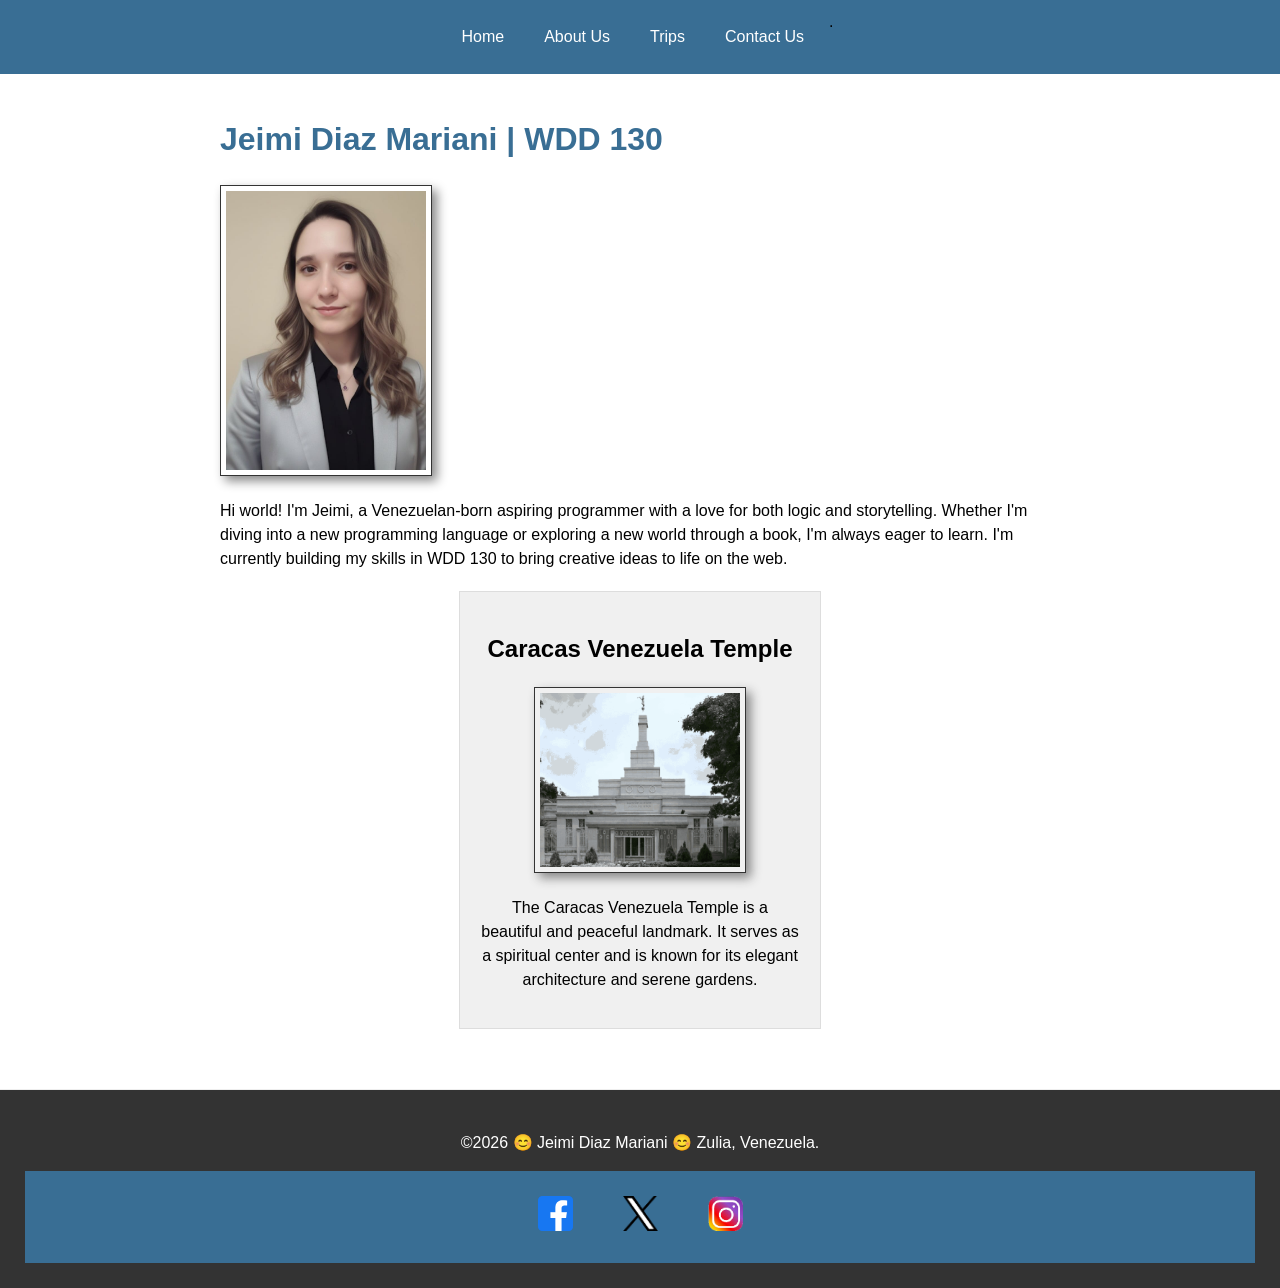
<file: index.html>
<!DOCTYPE html>
<html lang="en">

<head>
    <meta charset="UTF-8">
    <meta name="viewport" content="width=device-width, initial-scale=1.0">
    <meta name="description"
      content="Home page for Jeimi Diaz Mariani in WDD 130 at BYU-Idaho, featuring course projects and information about Caracas Venezuela Temple.">
    <meta name="author" content="Jeimi Diaz Mariani">
    <title>Jeimi Diaz Mariani | WDD 130</title>
    <link rel="stylesheet" href="styles/styles.css">
</head>

<body>
    <header>
        <nav>
            <a href="index.html">Home</a>
            <a href="wwr/about.html">About Us</a>
            <a href="wwr/trips.html">Trips</a>
            <a href="wwr/contact.html">Contact Us</a>.
        </nav>
    </header>
    <main>
        <h1>Jeimi Diaz Mariani | WDD 130</h1>
        <img src="images/profile.jpg" alt="Photo of Jeimi Diaz" width="300">

        <p>Hi world! I'm Jeimi, a Venezuelan-born aspiring programmer with a love for both logic and
            storytelling. Whether I'm diving into a new programming language or exploring a new
            world through a book, I'm always eager to learn. I'm currently building my skills in WDD
            130 to bring creative ideas to life on the web.</p>

        <aside>
            <h2>Caracas Venezuela Temple</h2>
            <img src="images/caracas-temple.png"
              alt="The Caracas Venezuela Temple building with its unique architecture">
            <p>
                The Caracas Venezuela Temple is a beautiful and peaceful landmark.
                It serves as a spiritual center and is known for its elegant architecture and serene
                gardens.
            </p>
        </aside>
    </main>

    <footer>
        <p>&copy;2026 😊 Jeimi Diaz Mariani 😊 Zulia, Venezuela.</p>
        <nav class="socialmedia">
            <a href="https://facebook.com" target="_blank">
                <img src="images/facebook.png" alt="Facebook">
            </a>
            <a href="https://twitter.com" target="_blank">
                <img src="images/twitter.png" alt="Twitter">
            </a>
            <a href="https://instagram.com" target="_blank">
                <img src="images/instagram.png" alt="Instagram">
            </a>
        </nav>
    </footer>
</body>

</html>
</file>
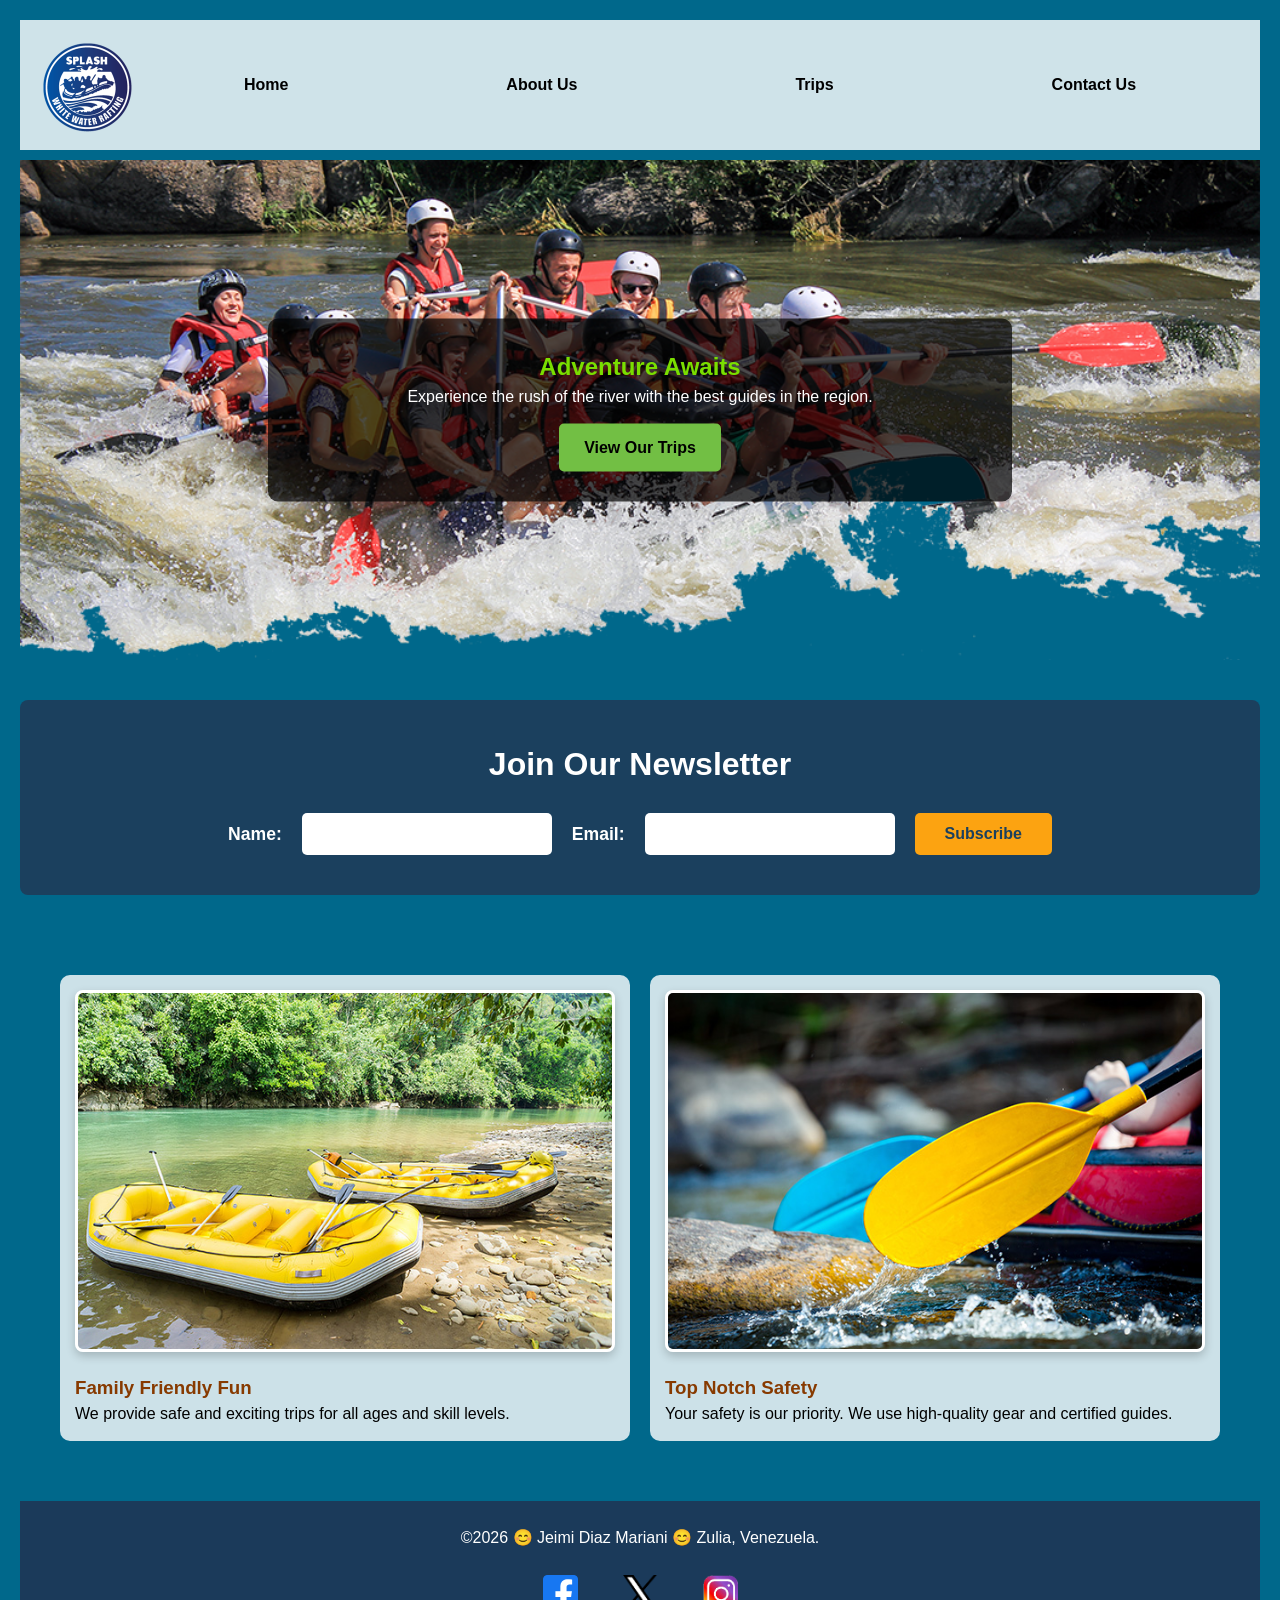
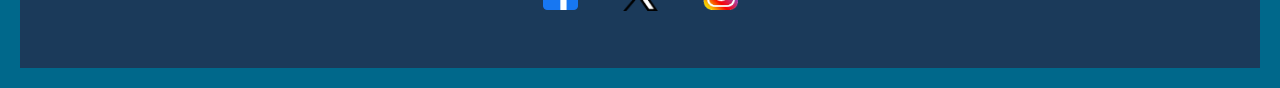
<file: wwr/index.html>
<!DOCTYPE html>
<html lang="en">

<head>
    <meta charset="UTF-8">
    <meta name="viewport" content="width=device-width, initial-scale=1.0">
    <meta name="description"
      content="Contact White Water Rafting for questions, reservations, or feedback. We are located in the heart of the mountains.">
    <meta name="author" content="Jeimi Diaz Mariani">
    <title>Index | White Water Rafting</title>
    <link rel="stylesheet" href="styles/rafting.css">
</head>

<body>
    <header>
        <img src="images/logo.png" alt="Rafting Company Logo">
        <nav>
            <a href="index.html">Home</a>
            <a href="about.html">About Us</a>
            <a href="trips.html">Trips</a>
            <a href="contact.html">Contact Us</a>
        </nav>
    </header>

    <main>
        <div class="ihero">
            <img src="images/hero-image.jpg" alt="Rafting adventure background">
            <article class="ihero-msg">
                <h1>Adventure Awaits</h1>
                <p>Experience the rush of the river with the best guides in the region.</p>
                <a href="trips.html" class="btn-hero">View Our Trips</a>
            </article>
        </div>

        <section class="newsletter">
            <h2>Join Our Newsletter</h2>
            <form>
                <label for="name">Name:</label>
                <input type="text" id="name" name="name" required>

                <label for="email">Email:</label>
                <input type="email" id="email" name="email" required>

                <button type="submit">Subscribe</button>
            </form>
        </section>

        <section class="ihome-grid">
            <div class="igrid-item">
                <img src="images/rafting-offering.jpg" alt="Rafting team">
                <h3>Family Friendly Fun</h3>
                <p>We provide safe and exciting trips for all ages and skill levels.</p>
            </div>
            <div class="igrid-item">
                <img src="images/safety-gear.jpg" alt="Safety gear">
                <h3>Top Notch Safety</h3>
                <p>Your safety is our priority. We use high-quality gear and certified guides.</p>
            </div>
        </section>
    </main>

    <footer>
        <p>&copy;2026 😊 Jeimi Diaz Mariani 😊 Zulia, Venezuela.</p>
        <nav class="socialmedia">
            <a href="https://facebook.com" target="_blank">
                <img src="images/facebook.png" alt="By clicking here you can visit Facebook.com">
            </a>
            <a href="https://twitter.com" target="_blank">
                <img src="images/twitter.png" alt="By clicking here you can visit Twitter">
            </a>
            <a href="https://instagram.com" target="_blank">
                <img src="images/instagram.png" alt="By clicking here you can visit Instagram">
            </a>
        </nav>
    </footer>
</body>

</html>
</file>
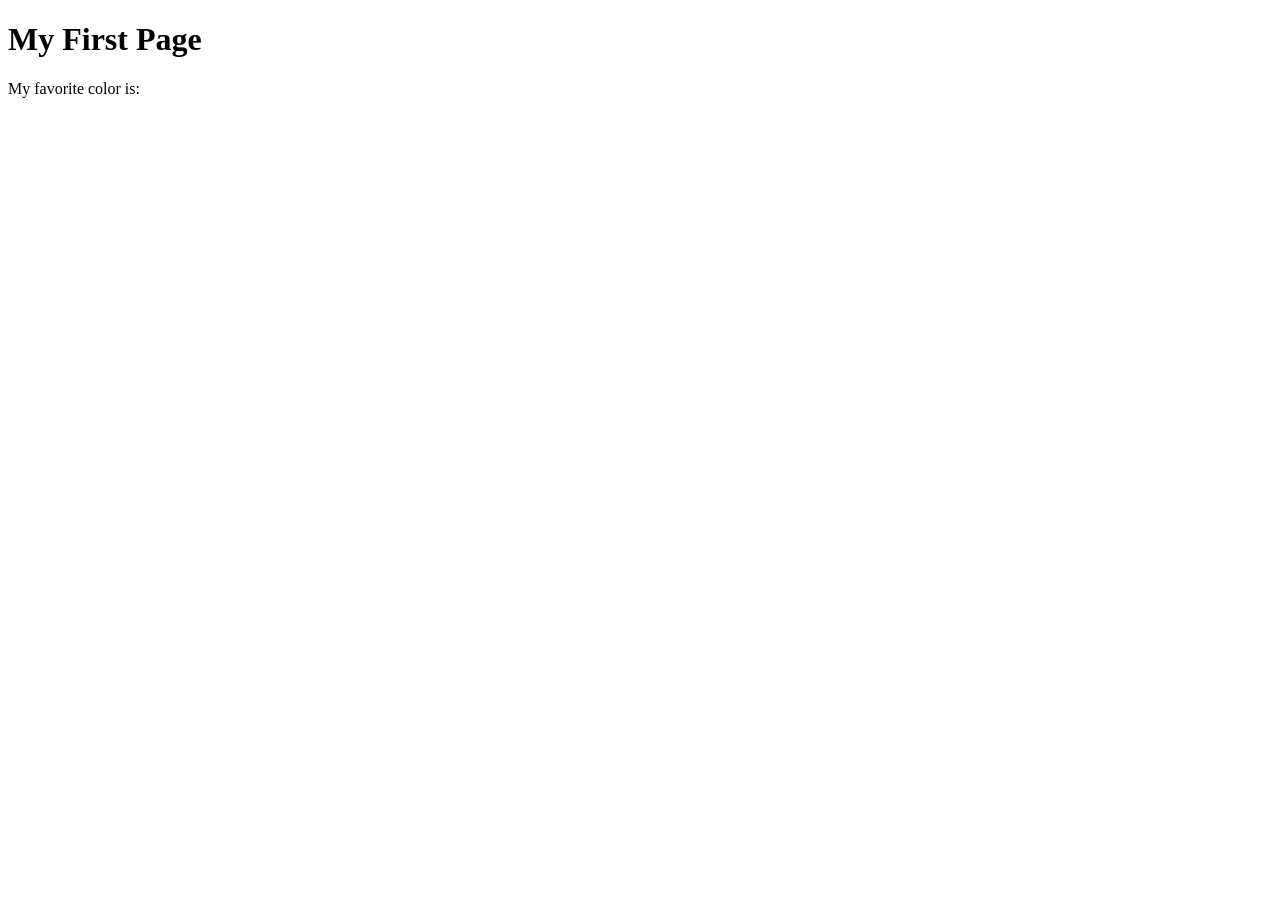
<file: week01/first-page.html>
<!DOCTYPE html>
<html lang="en">
<head>
    <meta charset="UTF-8">
    <meta name="viewport" content="width=device-width, initial-scale=1.0">
    <title>My First Page</title>
</head>
<body>
    <h1>My First Page</h1>
    <p>My favorite color is: </p>
</body>
</html>
</file>
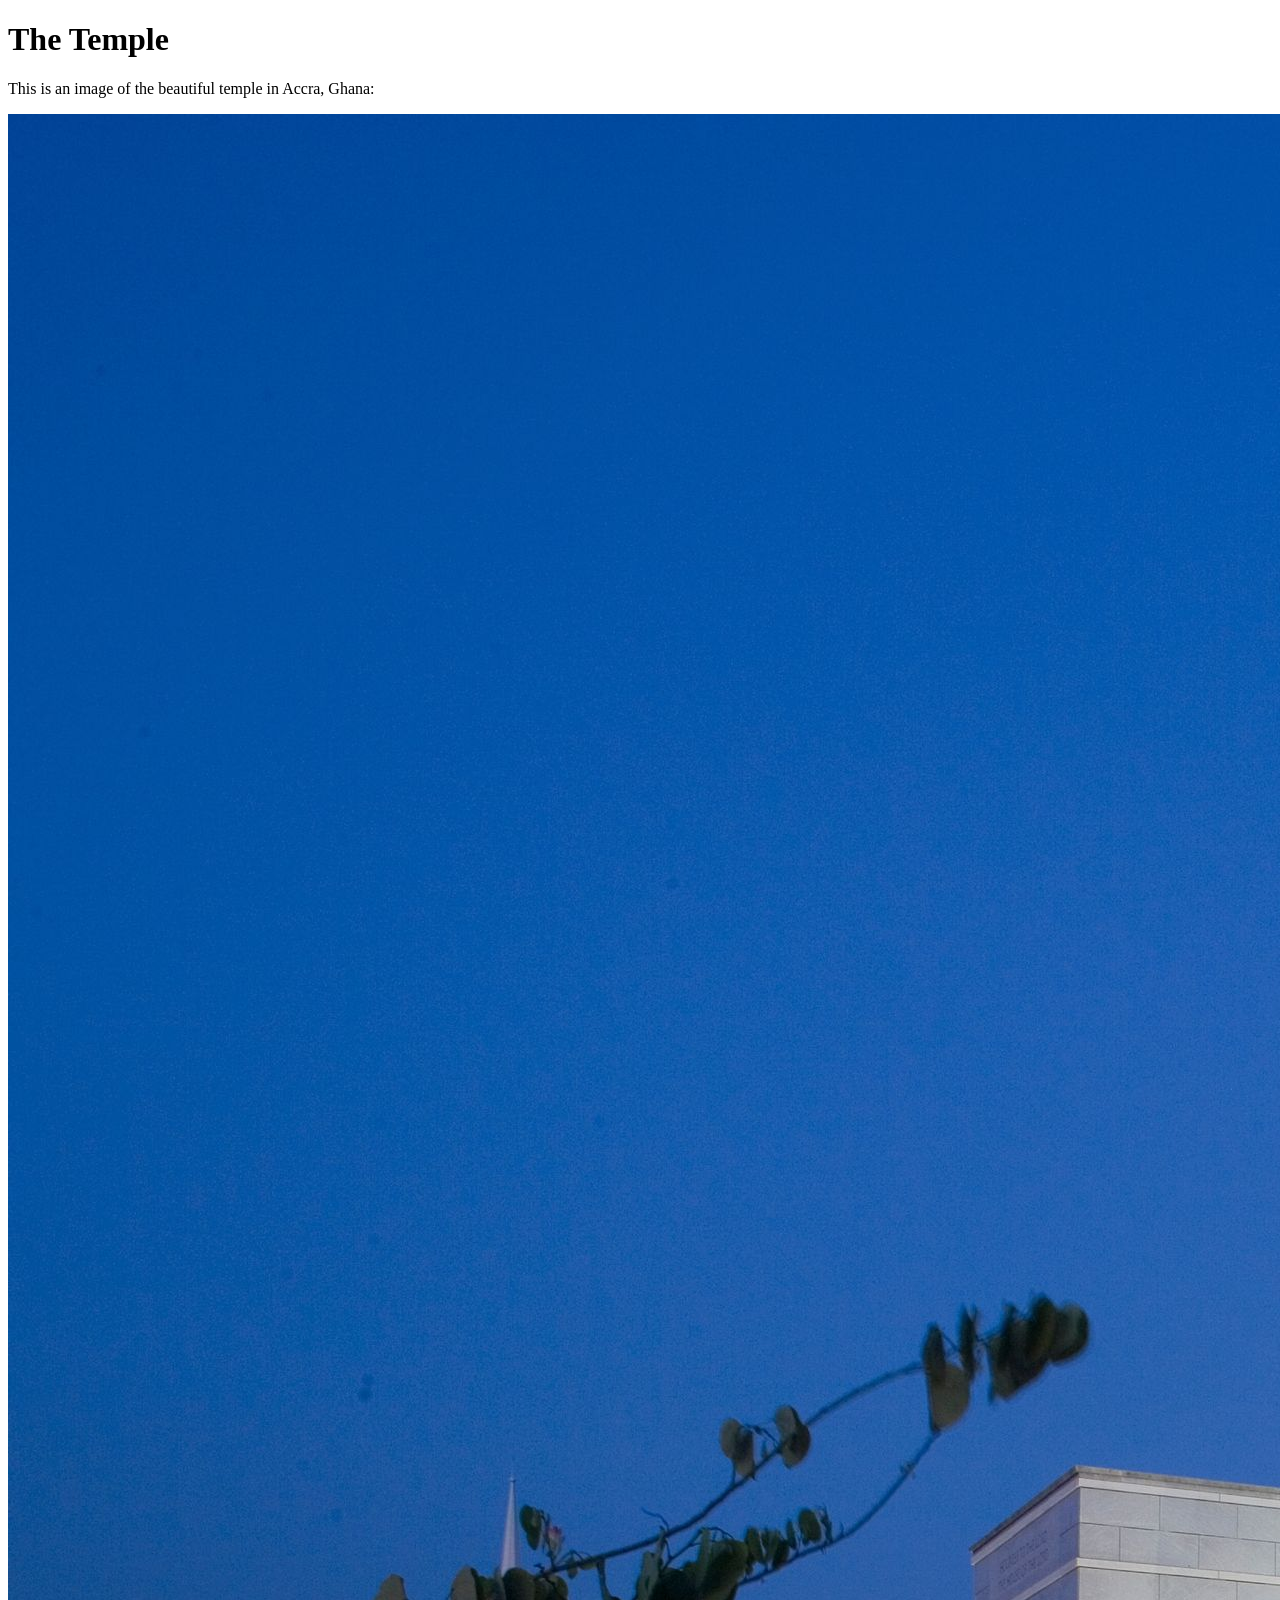
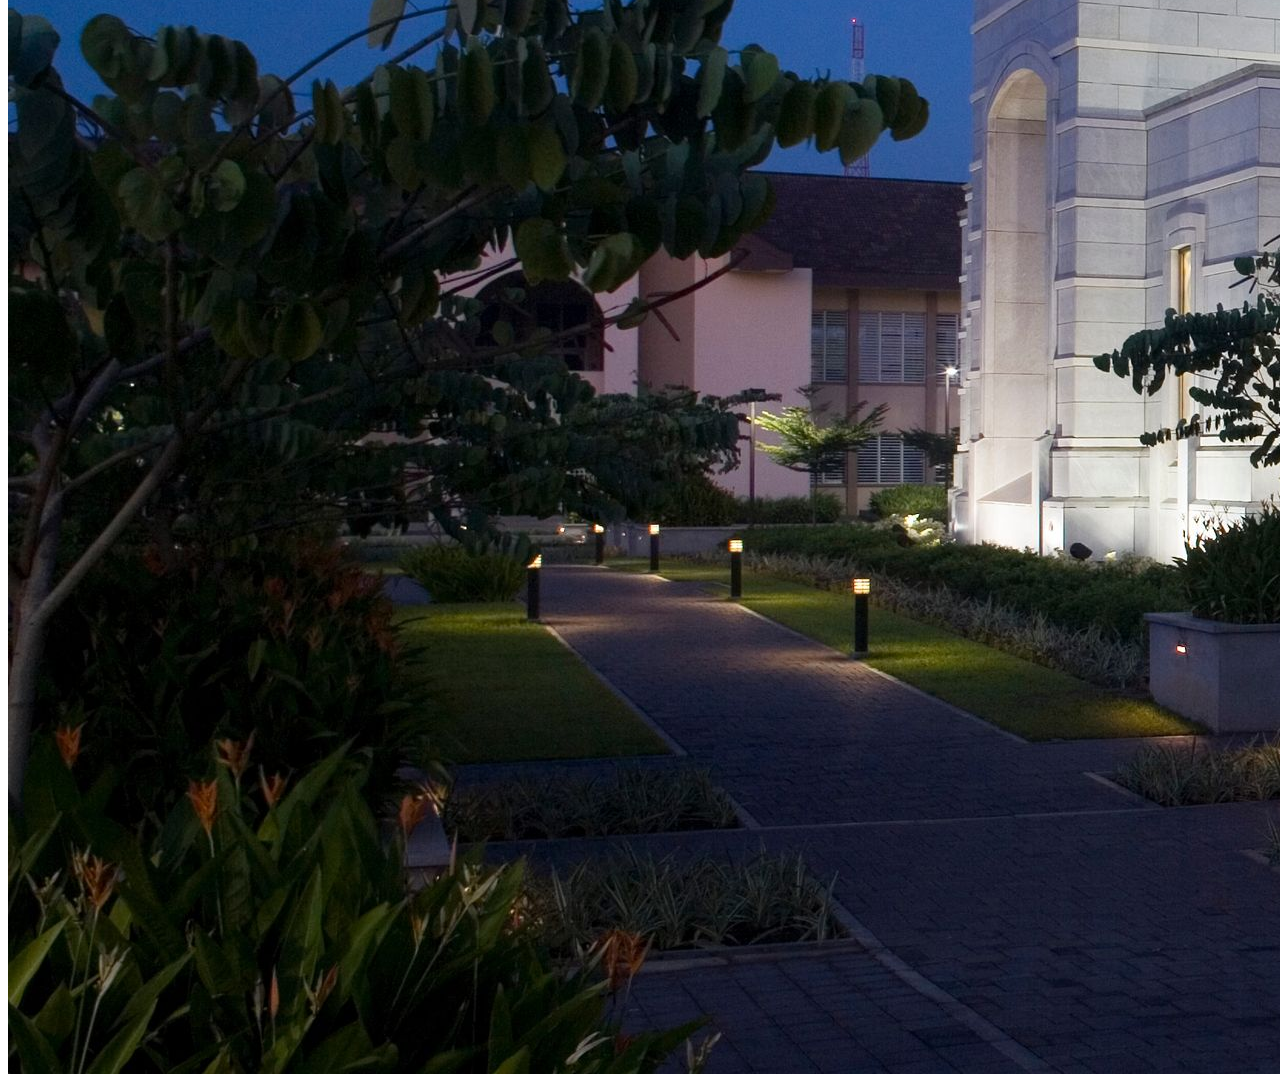
<file: week01/images.html>
<!DOCTYPE html>
<html lang="en">
<head>
    <meta charset="UTF-8">
    <meta name="viewport" content="width=device-width, initial-scale=1.0">
    <title>Temple Image</title>
</head>
<body>
    <h1>The Temple</h1>
    <p>This is an image of the beautiful temple in Accra, Ghana:</p>
    <img src="images/temple-large.jpeg" alt="The Accra Ghana Temple">
    
</body>
</html>
</file>
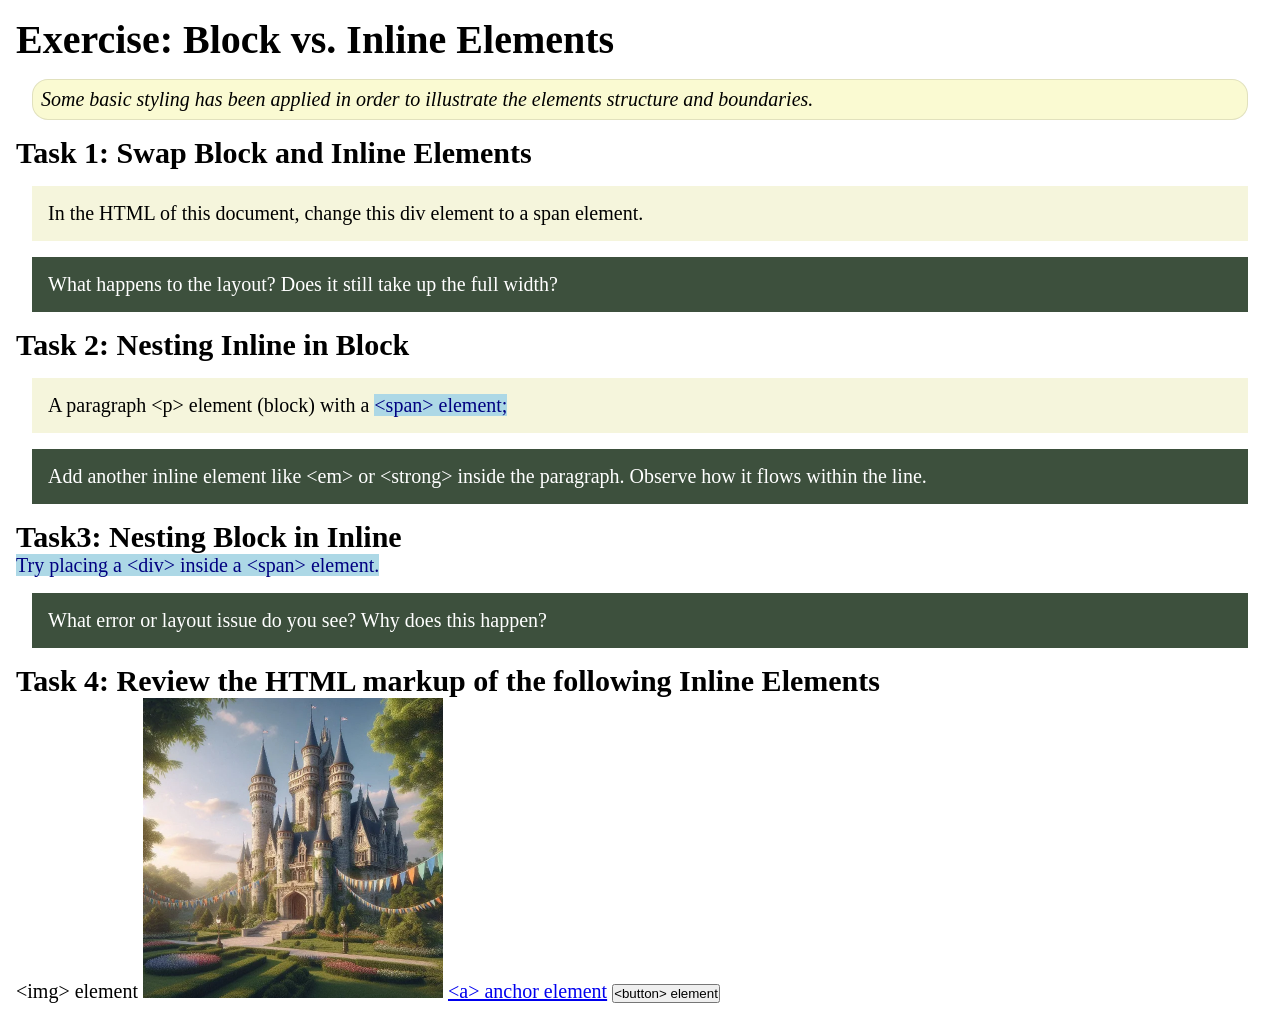
<file: week02/block-vs-inline.html>
<!DOCTYPE html>
<html lang="en">

<head>
    <meta charset="UTF-8">
    <meta name="viewport" content="width=device-width, initial-scale=1.0">
    <title>Exercise: Block vs. Inline Elements</title>
    <link rel="stylesheet" href="styles/block-vs-inline.css">
</head>

<body>
    <main>
        <h1>Exercise: Block vs. Inline Elements</h1>
        <p class="note">Some basic styling has been applied in order to illustrate the elements structure and
            boundaries.</p>

        <h2>Task 1: Swap Block and Inline Elements</h2>
        <div>In the HTML of this document, change this div element to a span element.</div>

        <p class="question">What happens to the layout? Does it still take up the full width?</p>

        <h2>Task 2: Nesting Inline in Block</h2>
        <p>A paragraph &lt;p&gt; element (block) with a <span>&lt;span&gt; element;</span></p>
        <p class="question">Add another inline element like &lt;em&gt; or &lt;strong&gt; inside the paragraph. Observe
            how it flows within the line.</p>

        <h2>Task3: Nesting Block in Inline</h2>
        <span>Try placing a &lt;div&gt; inside a &lt;span&gt; element.</span>
            <p class="question">What error or layout issue do you see? Why does this happen?</p>


            <h2>Task 4: Review the HTML markup of the following Inline Elements</h2>
        &lt;img&gt; element
        <img src="images/castle.webp" alt="placeholder image (images are inline)" width="300" height="300">
        <a href="https://churchofjesuschrist.org">&lt;a&gt; anchor element</a>
        <button type="button">&lt;button&gt; element</button>
    </main>
</body>

</html>
</file>
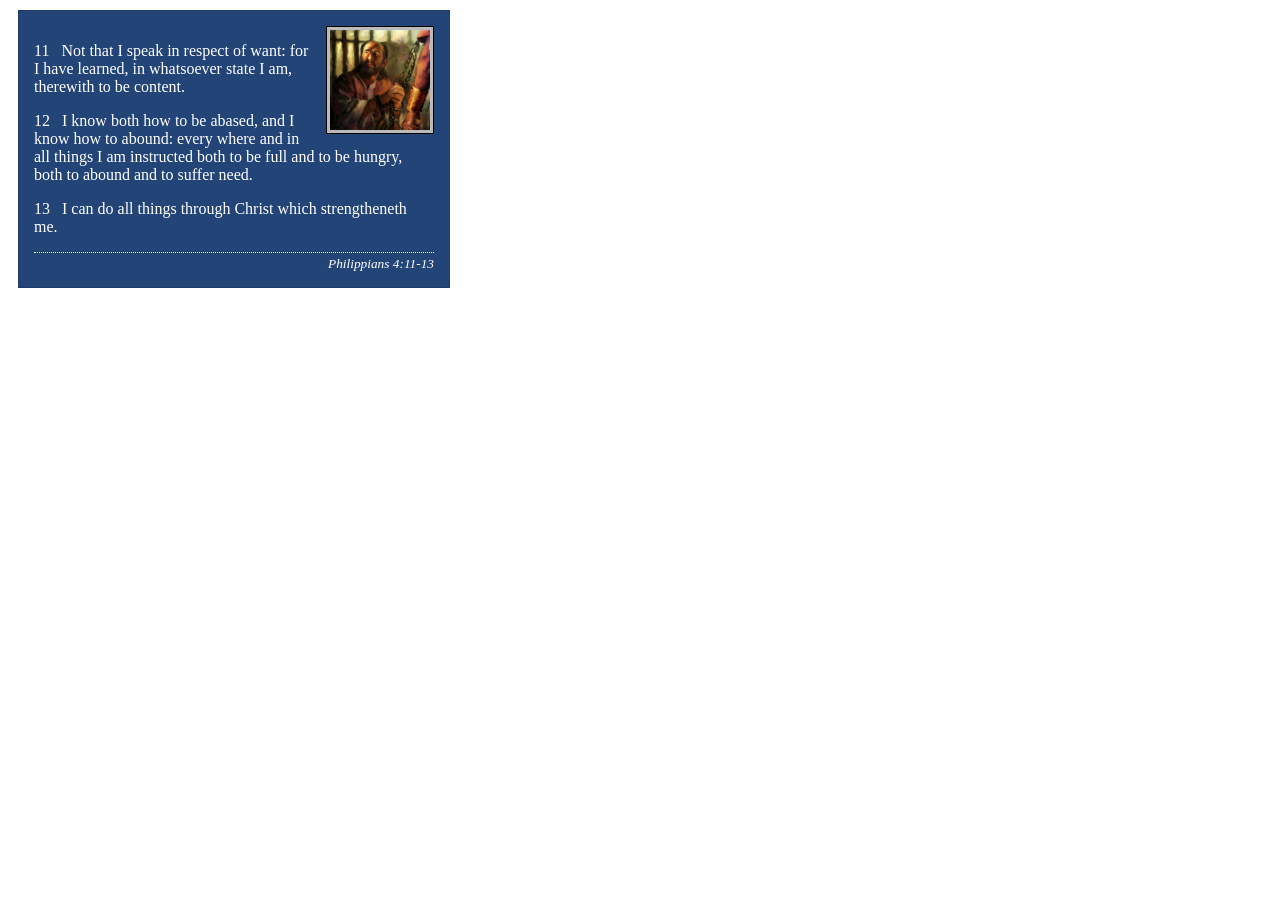
<file: week02/box-model-solution.html>
<!DOCTYPE html>
<html lang="en">
<head>
    <meta charset="UTF-8">
    <meta name="viewport" content="width=device-width, initial-scale=1.0">
    <title>Box Model Activity</title>
    <link rel="stylesheet" href="styles/box-model-solution.css">
</head>
<body>
    <main>
        <div class="callout">
            <img src="images/apostle-paul-imprisoned.webp" alt="Paul the Apostle - Imprisoned in Rome" width="200" height="200">
            <blockquote>
                <p>11 &nbsp; Not that I speak in respect of want: for I have learned, in whatsoever state I am, therewith to be content.</p>
                <p>12 &nbsp; I know both how to be abased, and I know how to abound: every where and in all things I am instructed both to be full and to be hungry, both to abound and to suffer need.</p>
                <p>13 &nbsp; I can do all things through Christ which strengtheneth me.</p>
            </blockquote>
            <cite>Philippians 4:11-13</cite>
        </div>
    </main>
</body>
</html>
</file>
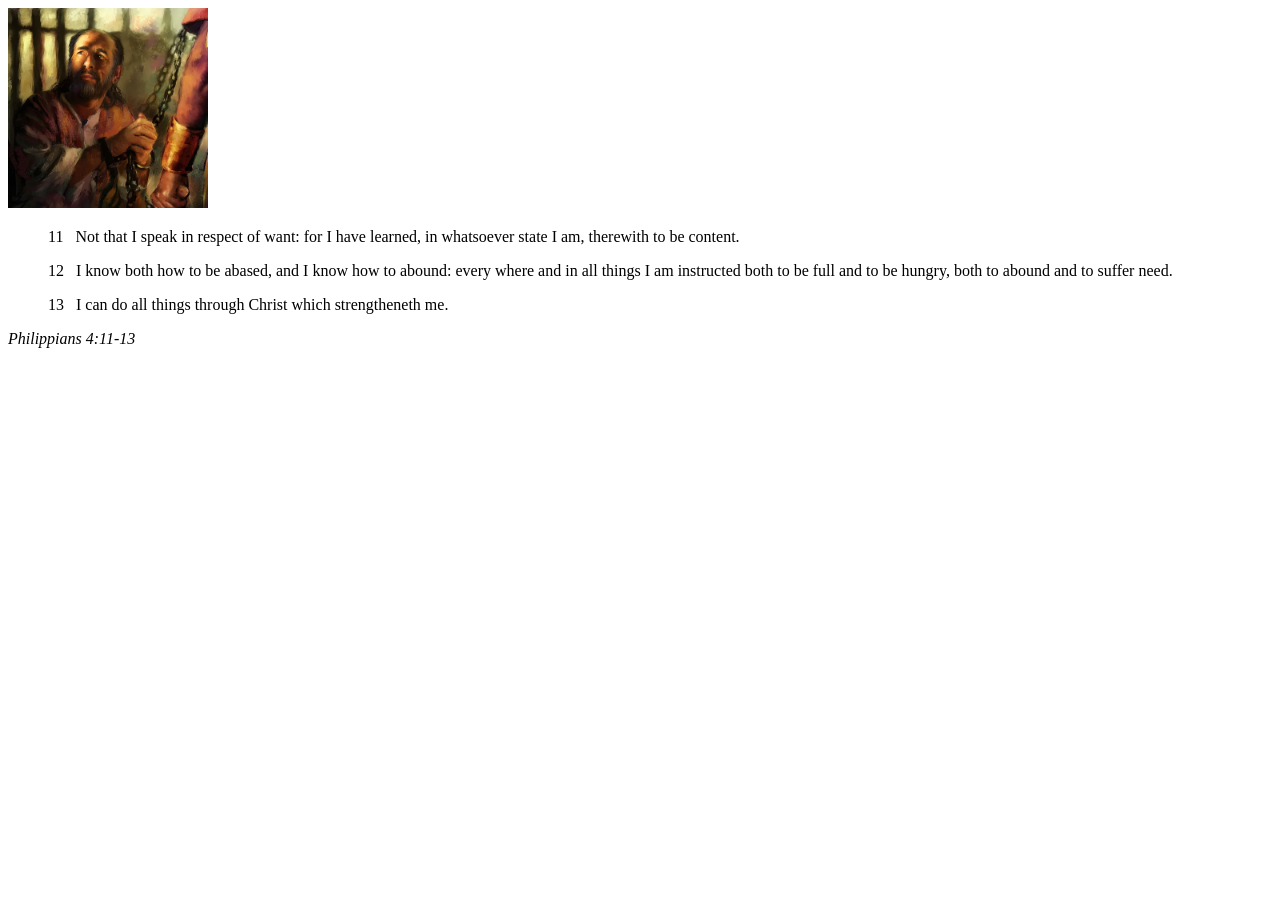
<file: week02/box-model.html>
<!DOCTYPE html>
<html lang="en">
<head>
    <meta charset="UTF-8">
    <meta name="viewport" content="width=device-width, initial-scale=1.0">
    <title>Box Model Activity</title>
</head>
<body>
    <main>
        <div class="callout">
            <img src="images/apostle-paul-imprisoned.webp" alt="Paul the Apostle - Imprisoned in Rome" width="200" height="200">
            <blockquote>
                <p>11 &nbsp; Not that I speak in respect of want: for I have learned, in whatsoever state I am, therewith to be content.</p>
                <p>12 &nbsp; I know both how to be abased, and I know how to abound: every where and in all things I am instructed both to be full and to be hungry, both to abound and to suffer need.</p>
                <p>13 &nbsp; I can do all things through Christ which strengtheneth me.</p>
            </blockquote>
            <cite>Philippians 4:11-13</cite>
        </div>
    </main>
</body>
</html>
</file>
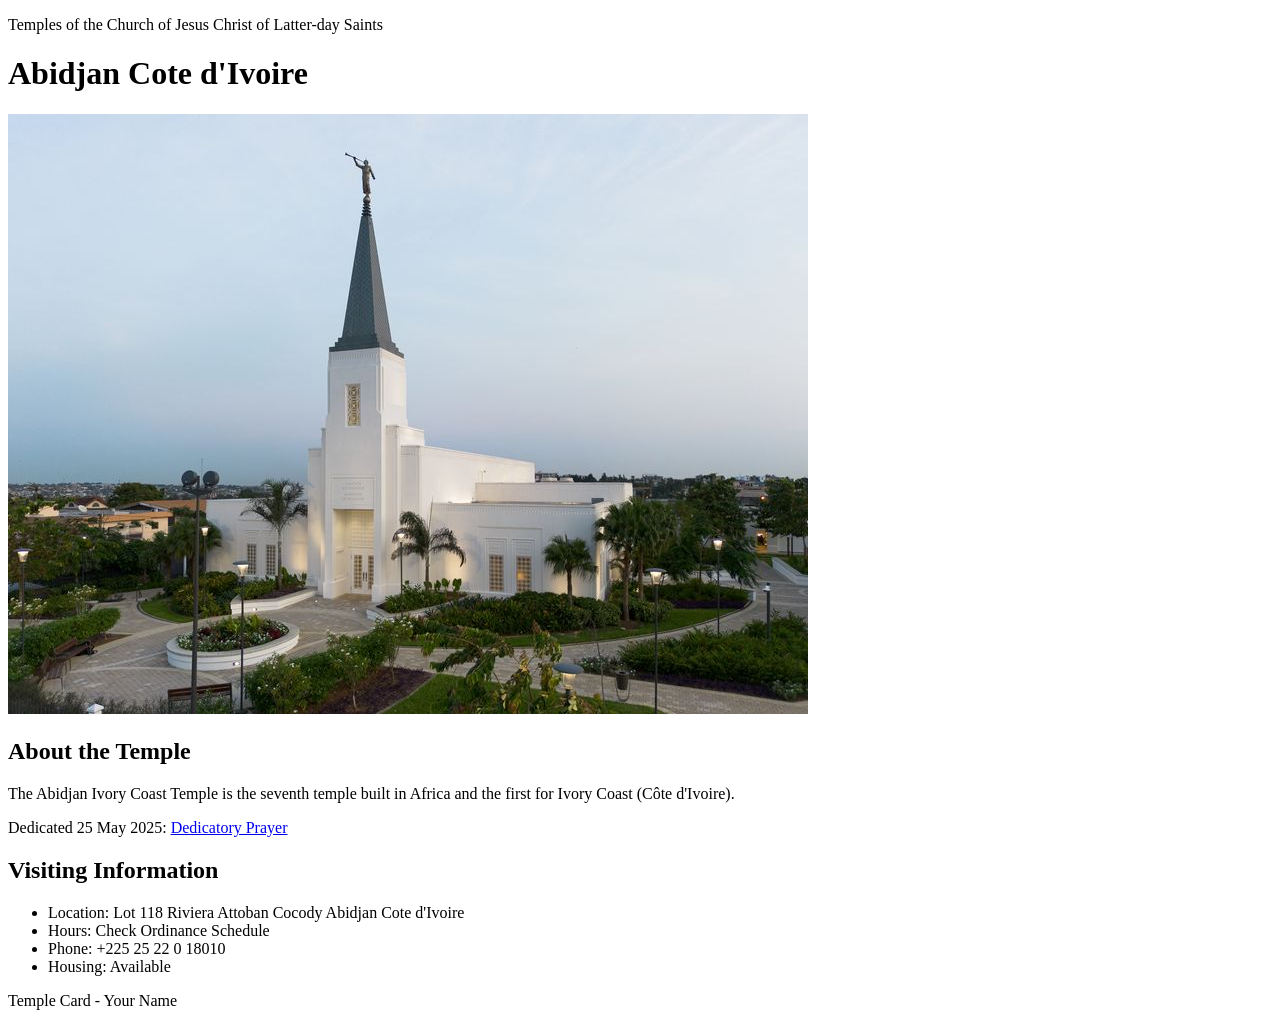
<file: week02/temple.html>
<!DOCTYPE html>
<html lang="en">

<head>
    <meta charset="UTF-8">
    <meta name="viewport" content="width=device-width, initial-scale=1.0">
    <title>Temple Card - Abidjan Cote d'Ivoire</title>
</head>

<body>
    <header>
        <p>Temples of the Church of Jesus Christ of Latter-day Saints</p>
    </header>
    <main>
        <h1>Abidjan Cote d'Ivoire</h1>
        <picture>
            <img src="images/abidjan-ivory-coast.jpeg" alt="Abidjan Cote d'Ivoire Temple">
        </picture>
        <section>
            <h2>About the Temple</h2>
            <p>The Abidjan Ivory Coast Temple is the seventh temple built in Africa and the first for Ivory Coast (Côte
                d'Ivoire).</p>
            <p>Dedicated 25 May 2025: <a
                    href="https://www.churchofjesuschrist.org/temples/dedicatory-prayer/abidjan-ivory-coast-temple/2025-05-25?lang=eng"
                    target="_blank" rel="noopener noreferrer">Dedicatory Prayer</a></p>
        </section>
        <section>
            <h2>Visiting Information</h2>
            <ul>
                <li>Location: Lot 118 Riviera Attoban Cocody Abidjan Cote d'Ivoire</li>
                <li>Hours: Check Ordinance Schedule</li>
                <li>Phone: +225 25 22 0 18010</li>
                <li>Housing: Available</li>
            </ul>
        </section>
    </main>
    <footer>
        <p>Temple Card - Your Name</p>
    </footer>
</body>

</html>
</file>
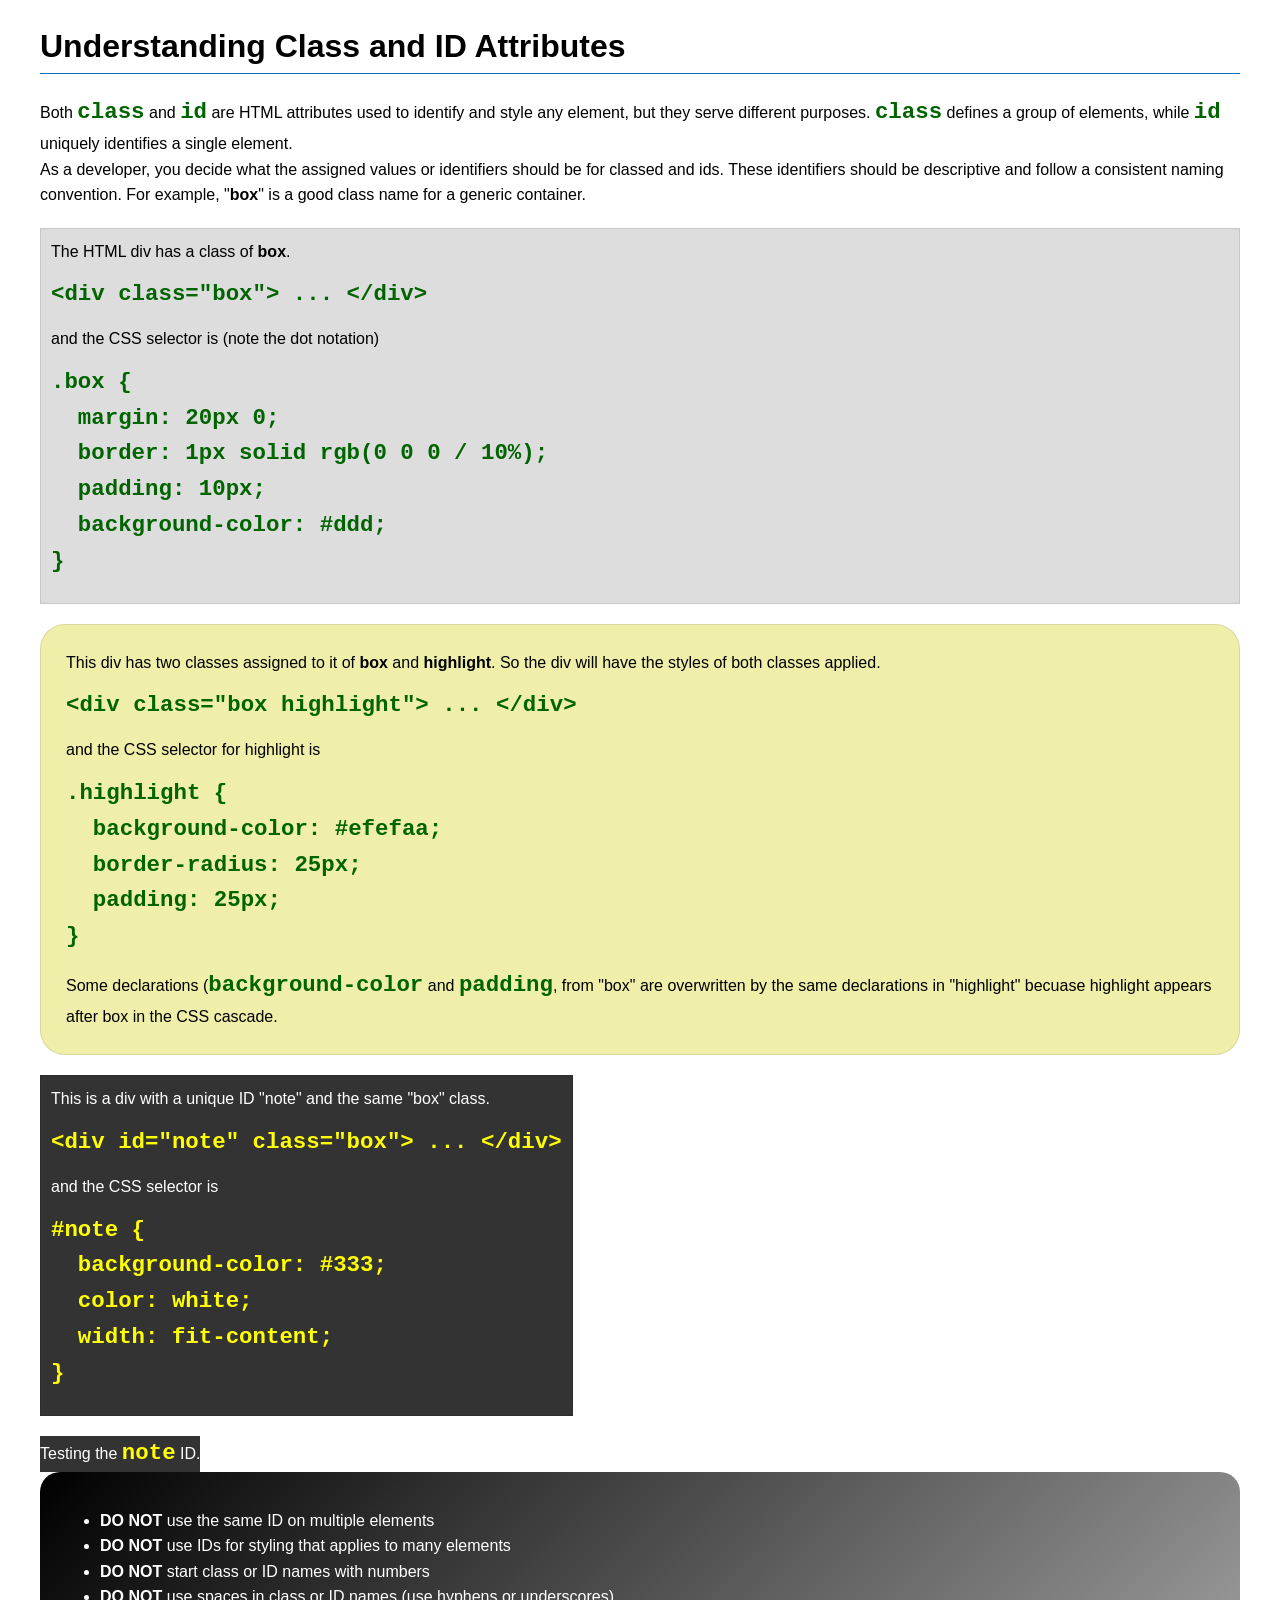
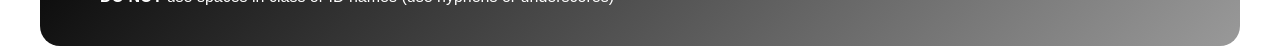
<file: week03/class-and-id.html>
<!DOCTYPE html>
<html lang="en">

<head>
    <meta charset="UTF-8">
    <meta name="viewport" content="width=device-width, initial-scale=1.0">
    <title>Class vs ID Attributes</title>
    <link rel="stylesheet" href="styles/class-and-id.css">
</head>

<body>
    <h1>Understanding Class and ID Attributes</h1>
    <p>Both <code>class</code> and <code>id</code> are HTML attributes used to identify and style any element, but they
        serve different purposes. <code>class</code> defines a group of elements, while <code>id</code> uniquely
        identifies a single element.</p>
    <p>As a developer, you decide what the assigned values or identifiers should be for classed and ids. These
        identifiers should be
        descriptive and follow a consistent naming convention. For example, "<strong>box</strong>" is a good class name
        for a generic container.</p>
    <div class="box">
        <p>The HTML div has a class of <strong>box</strong>.</p>
        <pre><code class="html">&lt;div class="box"&gt; ... &lt;/div&gt;</code></pre>
        and the CSS selector is (note the dot notation)
        <pre><code class="css">.box {
  margin: 20px 0;
  border: 1px solid rgb(0 0 0 / 10%);
  padding: 10px;
  background-color: #ddd; 
}</code></pre>
    </div>

    <div class="box highlight">
        <p>This div has two classes assigned to it of <strong>box</strong> and <strong>highlight</strong>. So the div
            will have the styles of both classes applied.</p>
        <pre><code class="html">&lt;div class="box highlight"&gt; ... &lt;/div&gt;</code></pre>
        and the CSS selector for highlight is
        <pre><code class="css">.highlight {
  background-color: #efefaa;
  border-radius: 25px;
  padding: 25px;
}</code></pre>
<p>Some declarations (<code>background-color</code> and <code>padding</code>, from "box" are overwritten by the same declarations in "highlight" becuase highlight appears after box in the CSS cascade.</p>
    </div>

    <div id="note" class="box">
        <p>This is a div with a unique ID "note" and the same "box" class.</p>
        <pre><code class="html">&lt;div id="note" class="box"&gt; ... &lt;/div&gt;</code></pre>
        and the CSS selector is
        <pre><code class="css">#note {
  background-color: #333;
  color: white;
  width: fit-content;
}</code></pre>
    </div>

    <div id="note">
        <p>Testing the <code>note</code> ID.</p>
    </div>

    <section id="best-practice">
        <ul>
            <li><strong>DO NOT</strong> use the same ID on multiple elements</li>
            <li><strong>DO NOT</strong> use IDs for styling that applies to many elements</li>
            <li><strong>DO NOT</strong> start class or ID names with numbers</li>
            <li><strong>DO NOT</strong> use spaces in class or ID names (use hyphens or underscores)</li>
        </ul>
    </section>




</body>

</html>
</file>
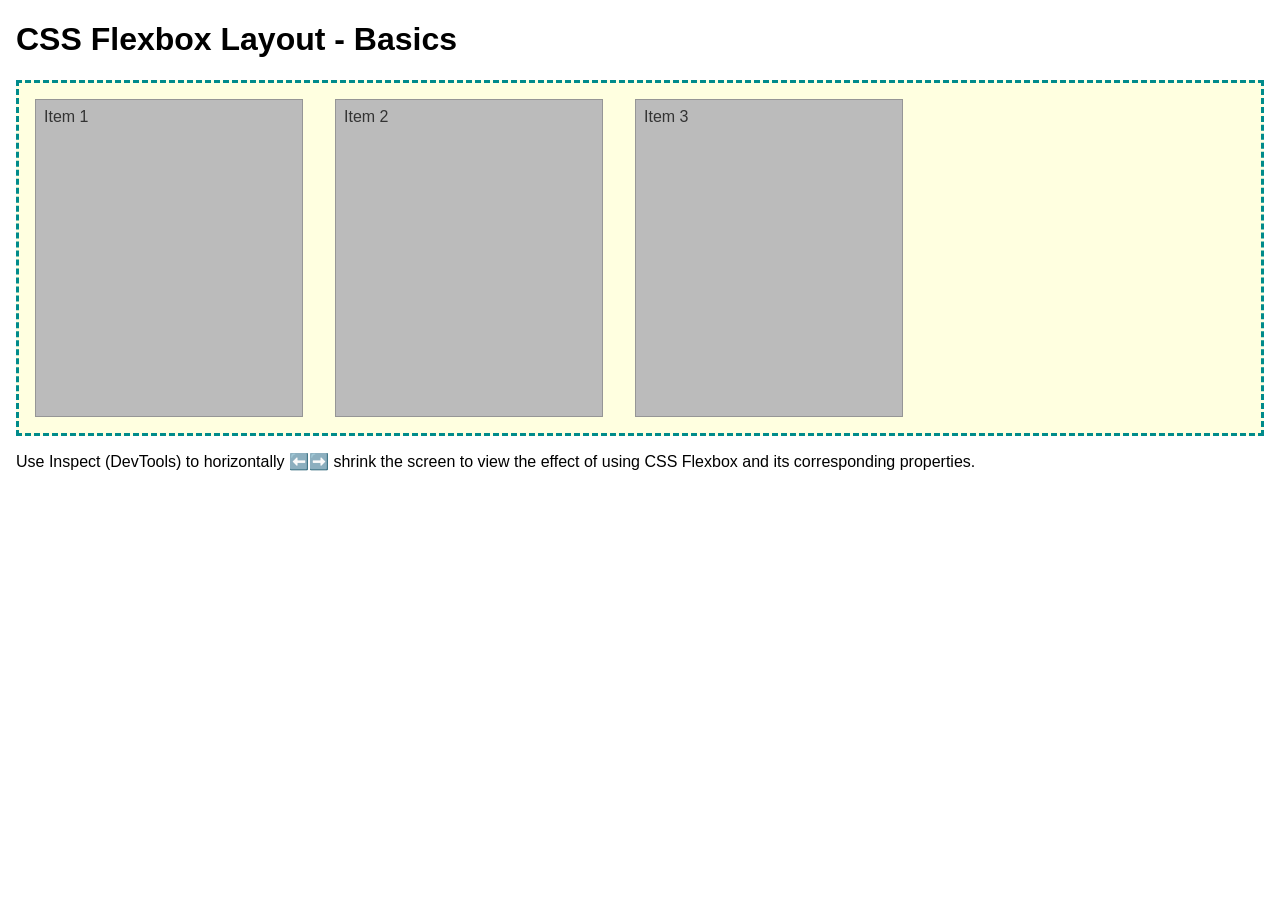
<file: week04/flexbox-layout.html>
<!DOCTYPE html>
<html lang="en">
<head>
    <meta charset="UTF-8">
    <meta name="viewport" content="width=device-width, initial-scale=1.0">
    <title>CSS Flexbox Layout - Basics</title>
    <link rel="stylesheet" href="styles/flexbox.css">
</head>
<body>
    <main>
        <h1>CSS Flexbox Layout - Basics</h1>
        <div class="flex-container">
            <div class="flex-item item1">Item 1</div>
            <div class="flex-item item2">Item 2</div>
            <div class="flex-item item3">Item 3</div>
        </div>
        <p>Use Inspect (DevTools) to horizontally ⬅️➡️ shrink the screen to view the effect of using CSS Flexbox and its corresponding properties.</p>
    </main>
</body>
</html>
</file>
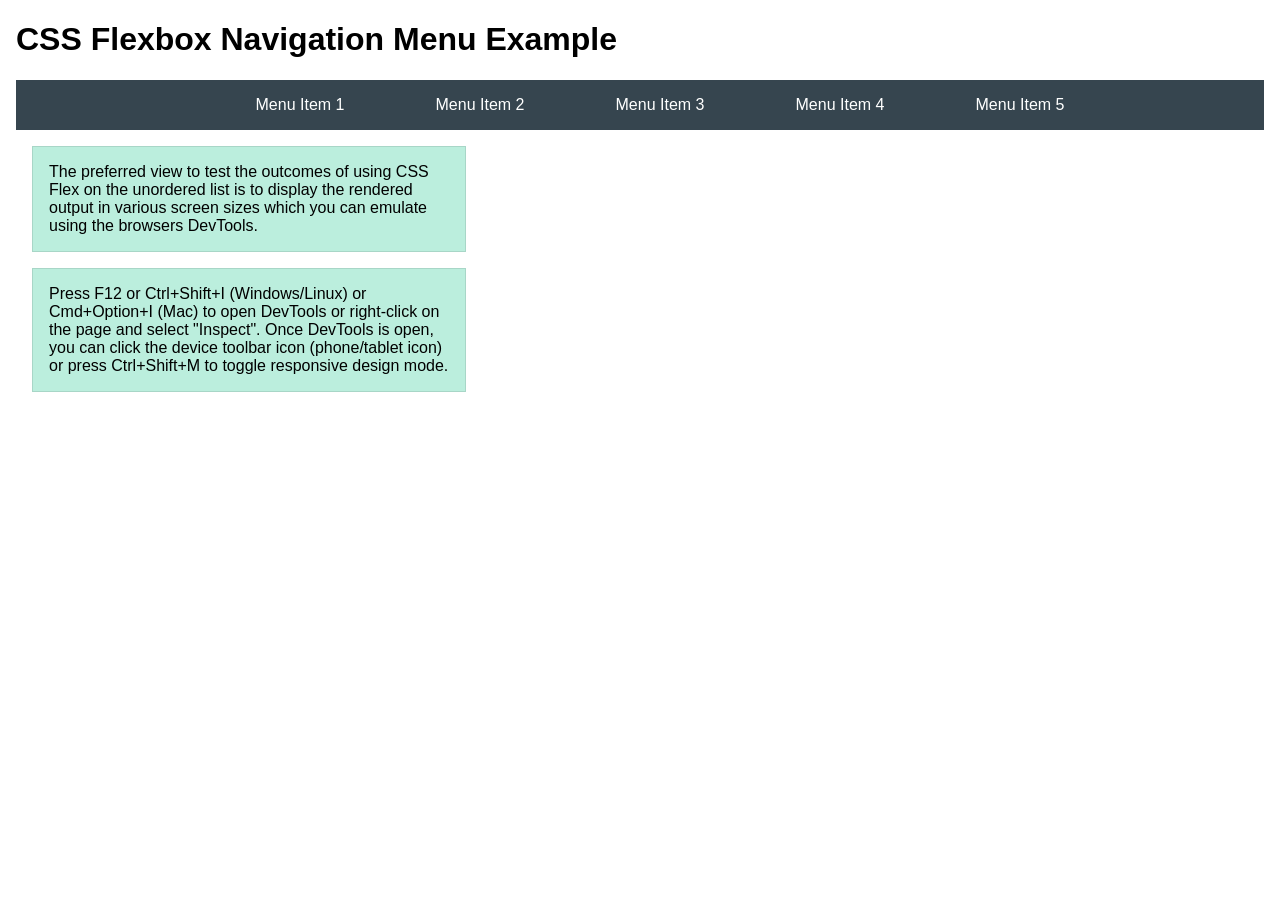
<file: week04/flexbox-menu.html>
<!DOCTYPE html>
<html lang="en">
<head>
    <meta charset="UTF-8">
    <meta name="viewport" content="width=device-width, initial-scale=1.0">
    <title>CSS Flexbox - Navigation Menu</title>
    <link rel="stylesheet" href="styles/flexbox-menu.css">
</head>
<body>
    <main>
        <h1>CSS Flexbox Navigation Menu Example</h1>
        <nav>
            <ul>
                <li><a href="#">Menu Item 1</a></li>
                <li><a href="#">Menu Item 2</a></li>
                <li><a href="#">Menu Item 3</a></li>
                <li><a href="#">Menu Item 4</a></li>
                <li><a href="#">Menu Item 5</a></li>
            </ul>
        </nav>
        <p>The preferred view to test the outcomes of using CSS Flex on the unordered list is to display the rendered output in various screen sizes which you can emulate using the browsers DevTools.</p>

        <p>Press F12 or Ctrl+Shift+I (Windows/Linux) or Cmd+Option+I (Mac) to open DevTools or right-click on the page and select "Inspect". Once DevTools is open, you can click the device toolbar icon (phone/tablet icon) or press Ctrl+Shift+M to toggle responsive design mode.</p>

                      
        
    </main>
</body>
</html>
</file>
<file: styles/styles.css>
body {
    font-family: sans-serif;
    line-height: 1.5;
    margin: 0;
}

nav {
    background-color: #396E94;
    padding: 10px;
    display: flex;
    justify-content: center;
    gap: 10px;
}

nav a {
    color: white;
    display: inline-block;
    padding: 15px;
    text-decoration: none;
}

h1 {
    color: #396E94;
}

main {
    max-width: 840px;
    margin: 0 auto;
    padding: 20px;
}

main img {
    width: 200px;
    height: auto;
    border: 1px solid #333;
    padding: 5px;
    box-shadow: 5px 5px 10px #888;
}

p {
    padding: 0;
}

aside {
    width: 320px;
    margin: 20px auto;
    border: 1px solid #ddd;
    padding: 20px;
    background-color: #f0f0f0;
    text-align: center;
}

aside img {
    width: 200px;
    height: auto;
}

footer {
    clear: both;
    background-color: #333;
    color: white;
    text-align: center;
    padding: 25px;
    border-top: 1px solid #eee;
    margin-top: 20px;
}

footer nav.socialmedia {
    display: flex;
    justify-content: center;
    gap: 20px;
}

footer nav.socialmedia img {
    width: 35px;
    height: auto;
    border: none;
    box-shadow: none;
}
</file>
<file: wwr/styles/rafting.css>
:root {
    --primary-color: #00688b;
    --secondary-color: #1b3a5a;
    --accent-color: #ffffffcf;
    --heading-font: "Roboto", Helvetica, sans-serif;
    --paragraph-font: "Open Sans", Arial, sans-serif;
}

h1,
h2,
h3,
h4,
h5,
h6 {
    font-family: var(--heading-font);
    color: #000000;
}

p {
    font-family: var(--paragraph-font);
}

/* 1. UNIVERSAL SELECTOR */
* {
    margin: 0;
    padding: 0;
    box-sizing: border-box;
}

/* 2. CSS VARIABLES*/

body {
    font-family: var(--paragraph-font);
    line-height: 1.5;
    background-color: var(--primary-color);
    color: white;
    padding: 20px;
}

/* HEADER AND NAVIGATION */
header {
    background-color: var(--accent-color);
    color: #121111;
    padding: 15px;
    display: grid;
    grid-template-columns: auto 1fr;
    align-items: center;
    margin-bottom: 10px;
}

header img {
    width: 100px;
}

nav {
    display: flex;
    justify-content: space-around;
}

nav a {
    text-decoration: none;
    color: #000;
    font-weight: bold;
    padding: 10px;
}

nav a:hover {
    background-color: rgba(0, 0, 0, 0.1);
    color: var(--secondary-color);
}

/* SECTION 1: HERO */
.hero {
    position: relative;
    display: block;
}

.hero img {
    width: 100%;
    height: auto;
    object-fit: cover;
    display: block;
    box-shadow: 5px 5px 15px rgba(0, 0, 0, 0.2);
}

.hero h1 {
    position: absolute;
    top: 50px;
    right: 50px;
    background-color: rgba(200, 29, 29, 0.7);
    padding: 10px;
    color: white;
}

.hero article {
    position: absolute;
    top: 50px;
    left: 50px;
    width: 40%;
    background-color: rgba(0, 0, 0, 0.6);
    color: white;
    padding: 20px;
}

.hero article img {
    float: right;
    width: 200px;
    height: 200px;
    margin: 10px;
}

/* SECTION 2: HISTORY */
.history {
    max-width: 1000px;
    margin: 20px auto;
}

.history h2 {
    margin-top: 10px;
    color: #f2fdff;
    background-color: #5e16165c;
    padding: 15px;
    border-bottom: 5px solid #333;
}

.contact-header h1 {
    color: #ffffff;
    text-align: center;
}

.contact-header h2 {
    color: #ffffff;
    text-align: center;
}

.history-grid {
    display: grid;
    grid-template-columns: 1fr 1fr;
    align-items: center;
    gap: 20px;
    background-color: rgba(0, 0, 0, 0.1);
}

.history-text {
    padding: 40px;
}

.history-grid img {
    width: 100%;
    max-width: 400px;
    height: auto;
    margin: 20px auto;
    padding: 10px;
    background-color: #ffffff5c;
    box-shadow: 5px 5px 15px rgba(0, 0, 0, 0.3);
}

/* SECTION 3: ADVENTURE GALLERY */
.adventure {
    padding: 40px;
    text-align: center;
    background-color: #ffffff5c;
    color: #000;
}

.adventure-gallery {
    display: grid;
    grid-template-columns: repeat(3, 1fr);
    gap: 20px;
    margin-top: 20px;
}

.adventure-gallery figure {
    margin: 0;
    background-color: #fff;
}

.adventure-gallery img {
    width: 100%;
    height: 200px;
    object-fit: cover;
}

figcaption {
    padding: 10px;
    font-weight: bold;
    background-color: var(--secondary-color);
    color: white;
}

/*CONTACT PAGE - Location Section*/
.address {
    color: #ffffff;
    text-align: center;
    margin: 30px auto;
    max-width: 800px;
}

.contact-grid {
    display: grid;
    grid-template-columns: 1fr 1fr;
    gap: 50px;
    max-width: 1100px;
    margin: 0 auto;
    align-items: center;
}

.contact-layout {
    max-width: 1200px;
    margin: 0 auto;
    padding: 20px;
}

.hero-contact {
    text-align: center;
    margin-bottom: 30px;
}

.form-item {
    display: grid;
    grid-template-columns: 130px 1fr;
    gap: 15px;
    margin-bottom: 15px;
    align-items: center;
}

.purpose-section {
    display: grid;
    grid-template-columns: 140px 1fr;
    align-items: center;
    border: none;
    margin: 20px 0;
    padding: 0;
}

.left-label {
    grid-column: 1;
    text-align: left;
    padding-right: 15px;
    font-weight: bold;
    margin: 0;
}

.radio-group {
    grid-column: 2;
    display: flex;
    flex-direction: column;
    gap: 8px;
}

.radio-group label {
    display: flex;
    align-items: center;
    text-align: left;
}

.radio-option {
    display: block;
    margin: 5px 0;
    text-align: left;
}

.form-item-area {
    display: grid;
    grid-template-columns: 130px 1fr;
    gap: 15px;
    margin-bottom: 15px;
    align-items: start;
}

.form-item-area label {
    text-align: right;
    font-weight: bold;
    margin-top: 10px;
}

.submit-button {
    width: 100%;
    padding: 12px;
    background-color: #ddd;
    color: #333;
    border: 1px solid #ccc;
    font-size: 1.1em;
    cursor: pointer;
    margin-top: 20px;
}

.submit-button:hover {
    background-color: #ccc;
}

.form-item label {
    text-align: right;
    font-weight: bold;
}

fieldset label {
    display: block;
    padding: 5px 0;
    text-align: left;
}

fieldset {
    border: none;
    margin: 20px 0;
    padding: 0;
}

legend {
    font-weight: bold;
    margin-bottom: 10px;
}

.form-item input,
.form-item textarea {
    width: 100%;
    padding: 8px;
    border: 1px solid #ccc;
}

.map iframe {
    width: 100%;
    height: 546px;
    border: 1px solid var(--secondary-color);
}

.contact-form h2 {
    text-align: center;
    color: var(--secondary-color);
    border-bottom: 10px;
}

.contact-form {
    text-align: center;
    background-color: var(--accent-color);
    padding: 20px;
    color: #000000;
    border: 1px solid var(--secondary-color);
}

/*Team part - Contact us*/
.team {
    margin-top: 50px;
    padding: 20px;
    background-color: #f9f9f9;
    color: #000;
    text-align: center;
    border: 1px solid #ddd;
}

.team h2 {
    color: var(--secondary-color);
}

.team-grid {
    display: grid;
    grid-template-columns: repeat(3, 1fr);
    gap: 20px;
    margin-top: 20px;
}

.team-grid img {
    width: 100px;
    height: 100px;

    border-radius: 50%;
    object-fit: cover;
    display: block;
    margin: 0 auto 15px auto;
}

.team-grid figure {
    background-color: rgb(208, 234, 255);
    padding: 20px;
    border: 1px solid #213991;
    text-align: center;
    display: flex;
    flex-direction: column;
    align-items: center;
}

/* Index.html page*/
.ihero {
    position: relative;
    display: block;
}

.ihero img {
    width: 100%;
    height: 500px;
    object-fit: cover;
    display: block;
}

.ihero-msg {
    position: absolute;
    top: 50%;
    left: 50%;
    transform: translate(-50%, -50%);

    background-color: rgba(0, 0, 0, 0.7);
    color: white;
    padding: 30px;
    text-align: center;
    border-radius: 10px;
    width: 60%;
}

.ihero-msg h1 {
    color: rgb(122, 222, 0);
}

.ihero-msg h2 {
    color: rgb(122, 222, 0);
}

.btn-hero {
    display: inline-block;
    margin-top: 15px;
    padding: 12px 25px;
    background-color: #72bf44;
    color: rgb(0, 0, 0) !important;
    text-decoration: none;
    font-weight: bold;
    border-radius: 5px;
    transition: background-color 0.3s, transform 0.2s;
}

.btn-hero:hover {
    background-color: #5a9a35;
    transform: scale(1.05);
    text-decoration: none;
}

.ihome-grid {
    display: grid;
    grid-template-columns: 1fr 1fr;
    gap: 20px;
    padding: 40px;
}

.igrid-item {
    background-color: rgba(255, 255, 255, 0.8);
    padding: 15px;
    border-radius: 10px;
}

.igrid-item h3 {
    color: #873a00 !important;
    margin-top: 15px;
}

.igrid-item p {
    color: #000000;
}

.igrid-item img {
    width: 100%;
    height: auto;
    border-radius: 8px;
    border: 3px solid #ffffff;
    box-shadow: 0px 4px 10px rgba(0, 0, 0, 0.2);
}

/* --- Newsletter Index page --- */
.newsletter {
    background-color: #1b405e;
    color: white;
    padding: 40px 20px;
    margin: 40px auto;
    text-align: center;
    border-radius: 8px;
}

.newsletter h2 {
    margin-bottom: 25px;
    font-size: 2rem;
    color: #ffffff;
}

.newsletter form {
    display: flex;
    justify-content: center;
    align-items: center;
    gap: 20px;
    flex-wrap: wrap;
}

.newsletter input {
    padding: 12px 15px;
    border: none;
    border-radius: 5px;
    width: 250px;
    font-size: 1rem;
}

.newsletter label {
    font-weight: bold;
    font-size: 1.1rem;
}

.newsletter button {
    background-color: #fca311;
    color: #1b405e;
    padding: 12px 30px;
    border: none;
    border-radius: 5px;
    font-weight: bold;
    font-size: 1rem;
    cursor: pointer;
    transition: background-color 0.3s, transform 0.2s;
}

.newsletter button:hover {
    background-color: #ffffff;
    transform: scale(1.05);
}

/*Trips page*/
.trips-page main {
    background-image: url('../images/history_photo.jpg');
    background-size: cover;
    background-position: center;
    background-attachment: fixed;
    padding: 40px;
    border-radius: 15px;
    margin: 20px auto;
    max-width: 2000px;
}

.trips-page .trips-table-container,
.trips-page .thome-grid {
    background-color: rgba(255, 255, 255, 0.85);
    padding: 25px;
    border-radius: 12px;
    margin-bottom: 30px;
    box-shadow: 0 4px 10px rgba(0, 0, 0, 0.1);
}

.trips-intro h1 {
    color: rgb(0, 0, 0);
    background-color: rgba(255, 255, 255, 0.85);
    padding: 25px;
    border-radius: 12px;
    margin-bottom: 30px;
    box-shadow: 0 4px 10px rgba(0, 0, 0, 0.1);
}

.trips-intro {
    margin-top: 10px;
    text-align: center;
    padding: 10px;
    background-color: rgba(255, 255, 255, 0.85);
    padding: 25px;
    border-radius: 12px;
    margin-bottom: 30px;
    box-shadow: 0 4px 10px rgba(0, 0, 0, 0.1);
}

.trips-intro p {
    color: #000000;
}

.trips-table-container table {
    width: 100%;
    max-width: 800px;
    margin: 0 auto;
    border-collapse: collapse;
    background-color: white;
    color: #333;
}

.trips-table-container thead {
    background-color: var(--secondary-color);
    color: white;
}

.trips-table-container th,
.trips-table-container td {
    padding: 10px;
    border: 1px solid #000000;
    text-align: center;
}

.trips-table-container table td:first-child {
    background-color: #74c0ff;
    color: #000000;
    font-weight: bold;
}

.trips-table-container tbody tr:nth-child(even) {
    background-color: #def0ff;
}

.thome-grid {
    display: grid;
    grid-template-columns: repeat(auto-fit, minmax(300px, 1fr));
    gap: 20px;
    padding: 40px;
}

.tgrid-item {
    margin-top: 10px;
    background-color: #7fc1ff;
    border-radius: 10px;
    padding: 15px;
    text-align: center;
    box-shadow: 0 4px 8px rgba(0, 0, 0, 0.1);
}

.tgrid-item img {
    width: 100%;
    aspect-ratio: 16 / 9;
    object-fit: cover;
    border-radius: 5px;
    display: block;
}

.tgrid-item p {
    margin: 15px 0 10px;
    color: black;
}

.tgrid-item h3 {
    margin: 15px 0 10px;
    color: var(--secondary-color);
}

/* FOOTER - Socialmedia */
footer {
    background-color: var(--secondary-color);
    color: white;
    text-align: center;
    padding: 25px;
    margin-top: 20px;
}

.socialmedia {
    display: flex;
    justify-content: center;
    gap: 25px;
    padding: 15px;
}

.socialmedia img {
    width: 35px;
    height: auto;
    transition: transform 0.3s;
}

.socialmedia img:hover {
    transform: scale(1.2);
}
</file>
<file: week02/styles/block-vs-inline.css>
* {
    margin: 0;
    padding: 0;
}

body {
    font-size: 20px;
    margin: 1rem;
}

p,
div {
    background-color: beige;
    margin: 1rem;
    padding: 1rem;
}

span {
    color: navy;
    background-color: lightblue;
}

code {
    margin: 0;
    padding: 0;
    color: green;
    font-size: 1.2rem;
}

.note {
    font-style: italic;
    background-color: lightgoldenrodyellow;
    border-radius: 1rem;
    border: 1px solid rgb(0 0 0 / 10%);
    margin: 1rem;
    padding: .5rem;
}

.question {
    background-color: #3d503d;
    color: #fff;
}
</file>
<file: week02/styles/box-model-solution.css>
.callout {
    max-width: 400px;
    margin: 10px;
    border: 1px solid rgba(0, 0, 0, .1);
    padding: 15px;
    background-color: #247;
    color: #fff;
}

.callout img {
    float: right;
    margin: 0 0 10px 15px;
    border: 1px solid #000;
    padding: 3px;
    background-color: #bbb;
    width: 100px;
    height: auto;

}

blockquote {
    margin: 0;
}

cite {
    display: block;
    border-top: 1px dotted #fff;
    padding-top: 3px;
    text-align: right;
    font-size: smaller;
}
</file>
<file: week03/styles/class-and-id.css>
body {
    font-family: Arial, sans-serif;
    line-height: 1.6;
    margin: 0;
    padding: 0 40px;
}

h1 {
    border-bottom: 1px solid rgb(0 110 182);
    padding-bottom: 0;
}



p {
    margin: 0;
}

code {
    color: darkgreen;
    font-weight: 700;
    font-size: 1.4rem;
}

/* Class examples - can be reused */

.box {
    margin: 20px 0;
    border: 1px solid rgb(0 0 0 / 10%);
    padding: 10px;
    background-color: #ddd; /* this is shorthand for #dddddd */
}

.highlight {
    background-color: #efefaa;
    border-radius: 25px;
    padding: 25px;
}

/* ID examples - should be unique */

#note {
    background-color: #333;
    color: white;
    width: fit-content;
}

#note code {
    color: yellow;
}

#best-practice {
    background: linear-gradient(135deg, #000 0%, #999 100%);
    color: white;
    border-radius: 20px;
    padding: 20px
}
</file>
<file: week04/styles/flexbox.css>
body {
    font-family: Helvetica, Arial, sans-serif;
    margin: 1rem;
}

.flex-container {
    border: 3px dashed darkcyan;
    background-color: lightyellow;
    display: flex;
    flex-wrap: wrap;
}

.flex-item {
    width: 250px;
    margin: 1rem;
    border: 1px solid rgb(0 0 0 / 20%);
    padding: 0.5rem;
    background-color: #bbb;
    color: #333;
}

.item1 {
    min-height: 100px;
}

.item2 {
    min-height: 200px;
}

.item3 {
    min-height: 300px;
}
</file>
<file: week04/styles/flexbox-menu.css>
body {
    font-family: Helvetica, Arial, sans-serif;
    margin: 1rem;
}

nav {
    background-color: #36454f;
}

nav ul {
    list-style-type: none;
    display: flex;
    flex-wrap: wrap;
    max-width: 900px;
    margin: 0 auto;
    justify-content: space-around;
    align-items: center;
}

nav a {
    display: block;
    color: #fff;
    text-align: center;
    padding: 1rem;
    text-decoration: none;
}

p {
    margin: 1rem;
    border: 1px solid rgb(0 0 0 / 10%);
    padding: 1rem;
    background-color: #bed;
    max-width: 400px;
}

#devtools-btn {
    background-color: #36454f;
    color: white;
    border: none;
    padding: 12px 24px;
    margin: 1rem;
    font-size: 16px;
    font-family: Helvetica, Arial, sans-serif;
    border-radius: 4px;
    cursor: pointer;
    transition: background-color 0.3s ease;
}

#devtools-btn:hover {
    background-color: #4a5a6a;
}

#devtools-btn:active {
    background-color: #2a3a4a;
}
</file>
